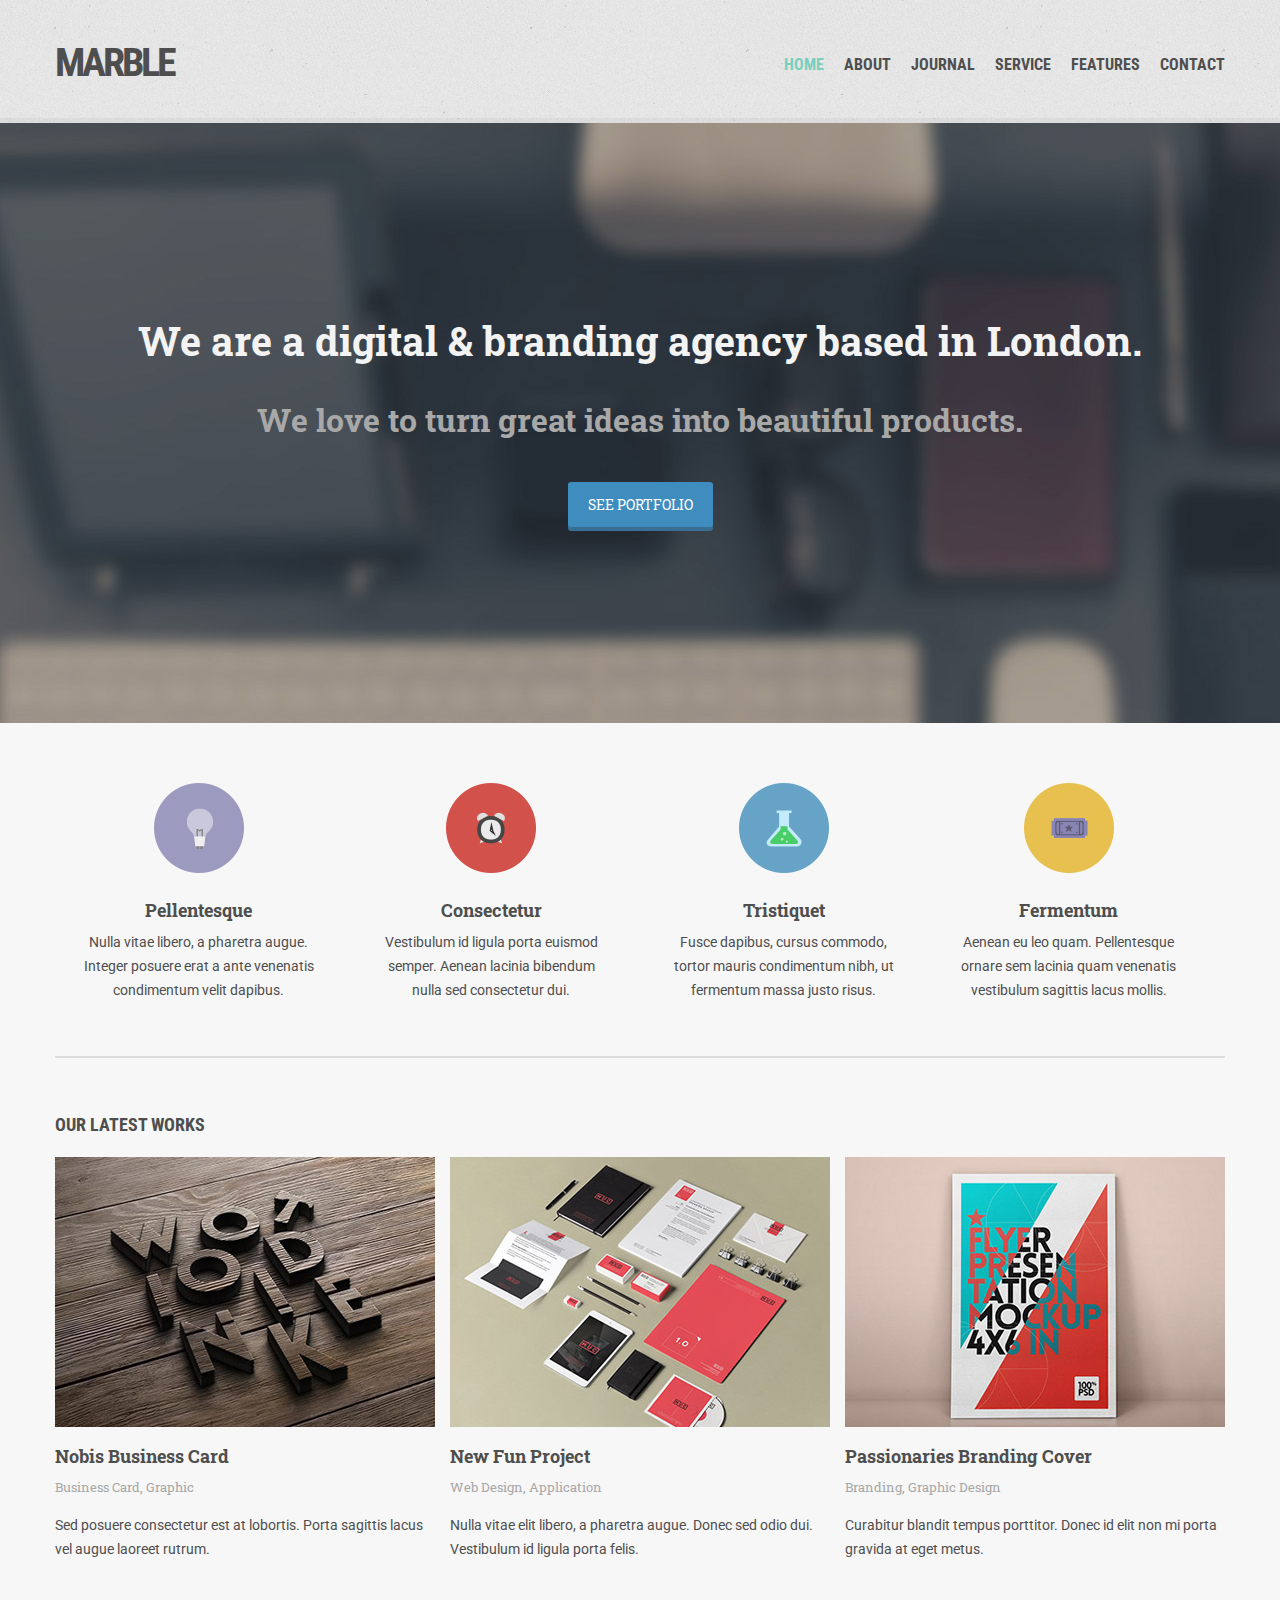
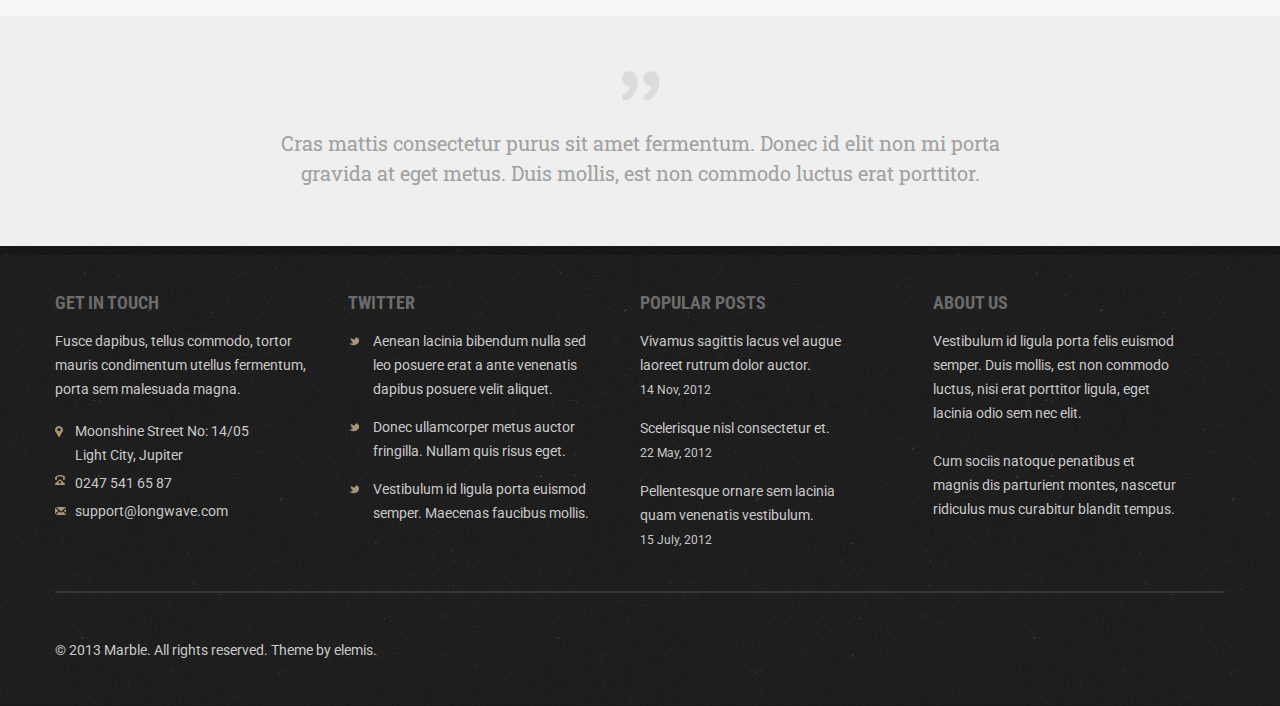
<file: index.html>
<!DOCTYPE html>
<html>
 
  <head>
    <meta charset="utf-8">
    <title>Marble</title>
    <link href='https://fonts.googleapis.com/css?family=Roboto+Slab:400,700|Roboto+Condensed:400,700|Roboto:400,700&subset=latin,cyrillic' rel='stylesheet' type='text/css'>
    <link rel="stylesheet" type="text/css" href="normalize.css">
    <link rel="stylesheet" type="text/css" href="styles.css">
  </head>
  
  <body>
    
    <header class="main-header">
      <div class="container clearfix">
        <div class="index-logo">
          <a href="#">MARBLE</a>
        </div>
        <nav class="main-navigation">
          <ul>
            <li><a href="#">Contact</a></li>
            <li><a href="#">Features</a></li>
            <li><a href="#">Service</a></li>
            <li><a href="#">Journal</a></li>
            <li><a href="#">About</a></li>
            <li><a class="active" href="#">Home</a></li>
          </ul>
        </nav>
      </div>
    </header>
    
    <div class="hero">
      <h1>We are a digital &amp branding agency based in London.</h1>
      <h2>We love to turn great ideas into beautiful products.</h2>
      <button class="btn">See Portfolio</button>
    </div>
    
    <section class="features">
      <div class="container clearfix">
        <div class="features-item">
          <img src="img/features-1.png" alt="icon-1">
          <h2>Pellentesque</h2>
          <p>Nulla vitae  libero, a pharetra augue. Integer posuere erat 
          a ante venenatis condimentum velit dapibus. </p>
        </div>
      

        <div class="features-item">
          <img src="img/features-2.png" alt="icon-2">
          <h2>Consectetur</h2>
          <p>Vestibulum id ligula porta  euismod semper. Aenean lacinia 
          bibendum nulla sed consectetur dui.</p>
        </div>

        <div class="features-item">
          <img src="img/features-3.png" alt="icon-3">
          <h2>Tristiquet</h2>
          <p>Fusce dapibus, cursus commodo, tortor mauris condimentum 
          nibh, ut fermentum massa justo risus.</p>
        </div>

        <div class="features-item">
          <img src="img/features-4.png" alt="icon-4">
          <h2>Fermentum</h2>
          <p>Aenean eu leo quam. Pellentesque ornare sem lacinia
           quam venenatis vestibulum sagittis lacus mollis.</p>
      </div>
      </div>
    </section>
    
    <section class="works">
       <div class="container clearfix">
          <h1>OUR LATEST WORKS</h1>
        <div class="works-item">
          <img src="img/works-item-1.jpg" alt="works pic1">
          <h2>Nobis Business Card</h2>
          <h3>Business Card, Graphic</h3>
          <p>Sed posuere consectetur est at lobortis. Porta sagittis 
          lacus vel augue laoreet rutrum.</p>
        </div>
        
        <div class="works-item">
          <img src="img/works-item-2.jpg" alt="works pic2">
          <h2>New Fun Project</h2>
          <h3>Web Design, Application</h3>
          <p>Nulla vitae elit libero, a pharetra augue. Donec sed odio 
          dui. Vestibulum id ligula porta felis.</p>
        </div>
        
        <div class="works-item">
          <img src="img/works-item-3.jpg" alt="works pic 3">
          <h2>Passionaries Branding Cover</h2>
          <h3>Branding, Graphic Design</h3>
          <p>Curabitur blandit tempus porttitor. Donec id elit non mi porta
           gravida at eget metus.</p>
        </div>
      </div>
    </section>
    
    <div class="quote">
      <img src="img/quotes.png" alt="quotes icon">
      <p>Cras mattis consectetur purus sit amet fermentum. Donec id 
      elit non mi porta<br> gravida at eget metus. Duis mollis, est non
       commodo luctus erat porttitor. </p>
    </div>
    
    <footer>
      <div class="container">
        <div class="footer-wrap">
          <div class="contact">
            <h2>GET IN TOUCH</h2>
            <p>Fusce dapibus, tellus commodo, tortor mauris 
            condimentum utellus fermentum, porta sem malesuada magna. </p>
            <address>
            <p>
             Moonshine Street No: 14/05<br> Light City, Jupiter
            </p>
            <p>
             0247 541 65 87
            </p>
            <p>
             support@longwave.com
            </p>
            </address>
          </div>

          <div class="tweets">
            <h2>TWITTER</h2>
            
            <p>
            Aenean lacinia bibendum nulla sed leo posuere erat a ante venenatis dapibus posuere velit aliquet.
            </p>
            <p> Donec ullamcorper metus auctor fringilla. Nullam quis risus eget.</p> <p>Vestibulum id ligula porta  euismod semper. Maecenas faucibus mollis.</p>
          </div>

          <div class="popular">
            <h2>POPULAR POSTS</h2>
            <p>Vivamus sagittis lacus vel augue laoreet rutrum dolor auctor.</p>
            <time>14 Nov, 2012</time>
            <p>Scelerisque nisl consectetur et.</p>
            <time>22 May, 2012</time>
            <p>Pellentesque ornare sem lacinia quam venenatis vestibulum.</p>
            <time>15 July, 2012</time>
          </div>

          <div class="about">
            <h2>ABOUT US</h2>
            <p>Vestibulum id ligula porta felis euismod semper. Duis mollis, est non commodo luctus, nisi erat porttitor ligula, eget lacinia odio sem nec elit.<br><br> Cum sociis natoque penatibus et magnis dis parturient montes, nascetur ridiculus mus curabitur blandit tempus.</p>
          </div>
        </div>
        <div class="copyright">
          <p>&copy 2013 Marble. All rights reserved. Theme by elemis.</p>
        </div>
      </div>
    </footer>
    
  </body>
</html>
</file>
<file: styles.css>
body {
  max-width: 1600px;
  margin: 0 auto;
  padding: 0;
  
  font-size: 14px;
  line-height: 24px;
  font-family: 'Roboto Condensed', 'Arial', sans-serif;
  color: #4e4e4e;
  
  background: #f7f7f7;
  background-size: 1600px auto;
}
*{}

.clearfix::after {
  content: "";
  display: block;
  clear: both;
}

.container {
  width: 1170px;
  margin: 0 auto;
  
  min-height: 123px;
}

.main-header {
  min-height: 123px;
  background: url(img/header-bg.jpg) no-repeat;
  
  font-weight: 700;
  
  min-height: 123px;
}

.index-logo {
  float: left;
  width: 380px;
  margin: 0;
  padding: 0;
  
  min-height: 123px;
}

.index-logo a {
  text-decoration: none;
  color: #4e4e4e;
  font-size: 40px;
  line-height: 65px;
  padding: 30px 0 28px 0;
  display: inline-block;
  letter-spacing: -3px;
}



.main-navigation {
  float: right;
  width: 775px;
  
  min-height: 123px;
}

.main-navigation ul {
  margin: 0;
  padding: 0;
  list-style: none;
  font-size: 16px;
  line-height: 35px;
  text-transform: uppercase;
  
}

.main-navigation li {
  float: right;
  
}

.main-navigation a {
  text-decoration: none;
  color: #4e4e4e;
  font-weight: 700;
  display: inline-block;
  padding: 47px 10px 41px 10px;
}

.main-navigation li:first-child a {
  padding-right: 0;
}

.main-navigation a:hover {
  background: rgba(31,31,31,0.1);
  
  
}

.main-navigation .active {
  color: #79cfbe;
}

.hero {
  background: url(img/hero-bg.jpg) no-repeat;
  font-family: 'Roboto Slab', 'Georgia', serif;
  
  min-height: 600px;
  
}

.hero h1 {
  font-size: 40px;
  line-height: 35px;
  color: #f3f3f3;
  margin-top: 0;
  padding-top: 200px;
  text-align: center;
  font-weight: 700;
  margin-bottom: 44px;
}

.hero h2 {
  font-size: 32px;
  line-height: 35px;
  color: #a8a8a8;
  text-align: center;
}

.hero .btn {
  cursor: pointer;
  font-size: 14px;
  line-height: 35px;
  font-weight: 400;
  min-width: 140px;
  margin: 45px auto 0 auto;
  padding: 5px 20px;
  display: block;
  border: none;
  color: white;
  text-transform: uppercase;
  background: #3f8dbf;
  border-radius: 3px;
  box-shadow: 0 4px 0 #396f92;
}

.features {
  height: 335px;
}

.features-item {
  font-size: 14px;
  line-height: 24px;
  box-sizing: border-box;
  float: left;
  max-width: 292.5px;
  min-height: 335px;
  text-align: center;
  padding: 60px 30px 0px 25px;
  border-bottom: 2px solid #dcdcdc;
  
}

.features-item:last-child {
  padding-right: 45px;
}

.features-item p {
  margin: 0;
  font-family: 'Roboto', 'Georgia', sans-serif;
}

.features-item h2 {
  font-family: 'Roboto Slab', 'Georgia', serif;
  font-weight: 700;
  font-size: 18px;
  line-height: 40px;
  margin: 10px 0 0 0;
  padding: 0;
}

.works {
  
}

.works h1 {
  font-size: 18px;
  line-height: 14px;
  margin: 60px 0 25px 0;
}

.works-item {
  float: left;
  width: 380px;
  margin-right: 15px;

  min-height: 459px;
}

.works-item h2 {
  margin: 0;
  font-family: 'Roboto Slab', 'Georgia', serif;
  font-weight: 700;
  font-size: 18px;
  margin-bottom: 7px;
  margin-top: 10px;
}

.works-item h3 {
  color: #a8a8a8;
  margin: 0;
  font-family: 'Roboto Slab', 'Georgia', serif;
  font-weight: 400;
  font-size: 13px;
}

.works-item p {
  font-family: 'Roboto', 'Georgia', serif;
  font-weight: 400;
  font-size: 14px;
}

.works-item:last-child {
  margin-right: 0;
}

.quote {
  box-sizing: border-box;
  background-color: #efefef;
  height: 230px;
  text-align: center;
  padding-top: 55px;
}

.quote p {
  font-family: 'Roboto Slab', 'Georgia', serif;
  font-size: 20px;
  line-height: 30px;
  color: #a1a1a1;
}

footer {
  background-image: url(img/Footer-Bg.jpg);
  color: #cacaca;
  height: 460px;
}

.footer-wrap h2 {
  font-family: 'Roboto Condensed', 'Arial', sans-serif;
  font-size: 18px;
  color: #6c6c6c;
  margin: 0;
}

.footer-wrap {
  font-family: 'Roboto', 'Georgia', sans-serif;
  box-sizing: border-box;
  padding-top: 45px;
  min-height: 347px;
  border-bottom: 2px solid #363636;
}

.contact {
  float: left;
  width: 292.5px;
  min-height: 347px;
}

.contact p {
  padding-right: 30px;
}

.contact address p {
  font-style: normal;
  padding-left: 20px;
  position: relative;
  margin: 0;
  padding-top: 4px;
}

.contact address p:first-child::before {
  content: "";
  position: absolute;
  top: 11px;
  left: 0;
  
  width: 11px;
  height: 11px;
  
  background: url(img/footer-geoicon.svg) no-repeat;
}

.contact address p:nth-child(2)::before {
  content: "";
  position: absolute;
  top: 8px;
  left: 0;
  
  width: 11px;
  height: 11px;
  
  background: url(img/footer-phoneicon.svg) no-repeat;
}

.contact address p:nth-child(3)::before {
  content: "";
  position: absolute;
  top: 12px;
  left: 0;
  
  width: 11px;
  height: 11px;
  
  background: url(img/footer-mailicon.svg) no-repeat;
}

.tweets {
  float: left;
  width: 292.5px;
  min-height: 347px;
}

.tweets p {
  padding-left: 25px;
  padding-right: 40px;
  position: relative;
}

.tweets p::before {
  content: "";
  position: absolute;
  top: 7px;
  left: 0;
  
  width: 11px;
  height: 11px;
  
  background: url(img/footer-tweet.png) no-repeat;
  
}

.popular {
  float: left;
  width: 292.5px;
  min-height: 347px;
  
}

.popular p {
  margin-bottom: 0;
  padding-right: 80px;
}

.popular time {
  font-size: 12px;
}

.about {
  float: left;
  width: 292.5px;
  min-height: 347px;
}

.about p {
  padding-right: 45px;
}

footer .copyright {
  font-family: 'Roboto', 'Arial', sans-serif;
}
</file>
